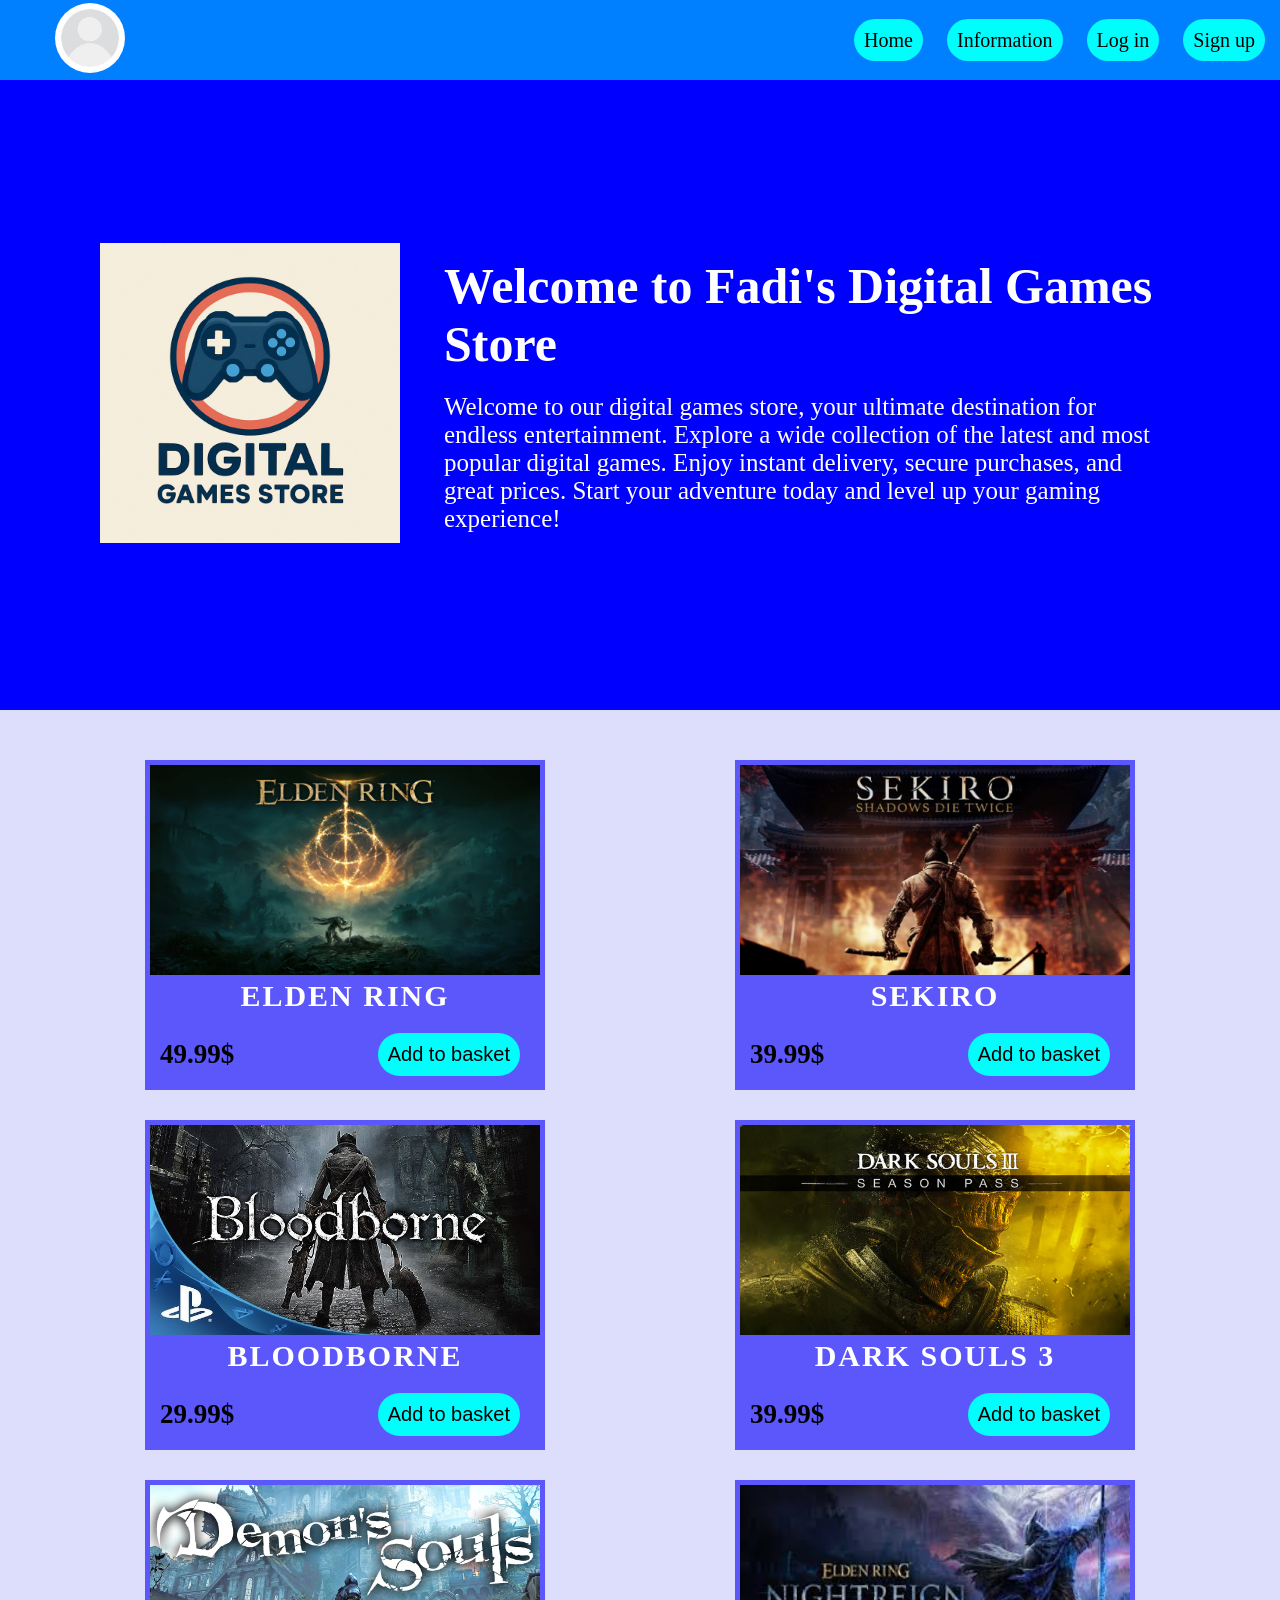
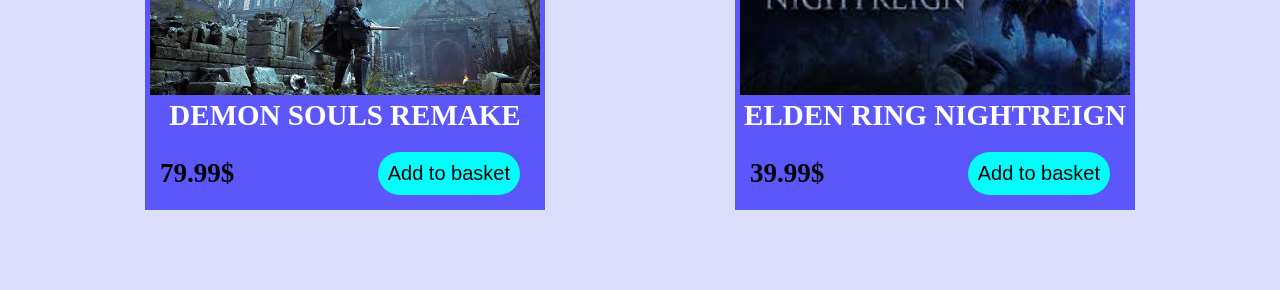
<file: Index.html>
<!DOCTYPE html>
<html lang="en">
<head>
  <meta charset="UTF-8">
  <title>Home</title>
  <link rel="stylesheet" href="Style.css">
  <script src="JS script.js"></script>
</head>
<body>
  <header>
    <div class="avatar">
      <img src="avatar 1.jpg" alt="">
    </div>
    <nav>
      <li><a href="Index.html">Home</a></li>
      <li><a href="games info.html">Information</a></li>
      <li><a href="Log in.php">Log in</a></li>
      <li><a href="Sign up.php">Sign up</a></li>
    </nav>
  </header>
  <main>
    <div class="left_side">
      <img src="Avatar.png" alt="">
    </div>
    <div class="right_side">
      <h1>Welcome to Fadi's Digital Games Store</h1>
      <p>
Welcome to our digital games store, your ultimate destination for endless entertainment.
Explore a wide collection of the latest and most popular digital games.
Enjoy instant delivery, secure purchases, and great prices.
Start your adventure today and level up your gaming experience!
      </p>
    </div>
  </main>
  <div class="products">
    <div class="game">
      <img src="Elden Ring.avif" alt="">
      <h3>Elden Ring</h3>
      <div class="info">
        <span>49.99$</span>
        <button class="btn" onclick="basket_mas('Elden Ring')">Add to basket</button>
      </div>
    </div>

    <div class="game">
      <img src="Sekiro.webp" alt="">
      <h3>Sekiro</h3>
      <div class="info">
        <span>39.99$</span>
        <button class="btn" onclick="basket_mas('Sekiro')">Add to basket</button>
      </div>
    </div>

    <div class="game">
      <img src="Bloodborn.jpg" alt=""> 
      <h3>Bloodborne</h3>
      <div class="info">
        <span>29.99$</span>
        <button class="btn" onclick="basket_mas('Bloodborn')">Add to basket</button>
      </div>
    </div>
    <div class="game">
      <img src="dark-souls-3jpg.jpg" alt="">
      <h3>Dark Souls 3</h3>
      <div class="info">
        <span>39.99$</span>
        <button class="btn" onclick="basket_mas('Dark Souls 3')">Add to basket</button>
      </div>
    </div>

    <div class="game">
      <img src="Demon souls.jpg" alt="">
      <h3 style="font-size: 29px; letter-spacing: 0;">Demon souls remake</h3>
      <div class="info">
        <span>79.99$</span>
        <button class="btn" onclick="basket_mas('Demon souls')">Add to basket</button>
      </div>
    </div>

    <div class="game">
      <img src="Elden ring nightreign.jpg" alt=""> 
      <h3 style="font-size: 29px; letter-spacing: 0;">Elden ring nightreign</h3>
      <div class="info">
        <span>39.99$</span>
        <button class="btn" onclick="basket_mas('Elden ring nightreign')">Add to basket</button>
      </div>
    </div>
  </div>
</body>
</html>
</file>
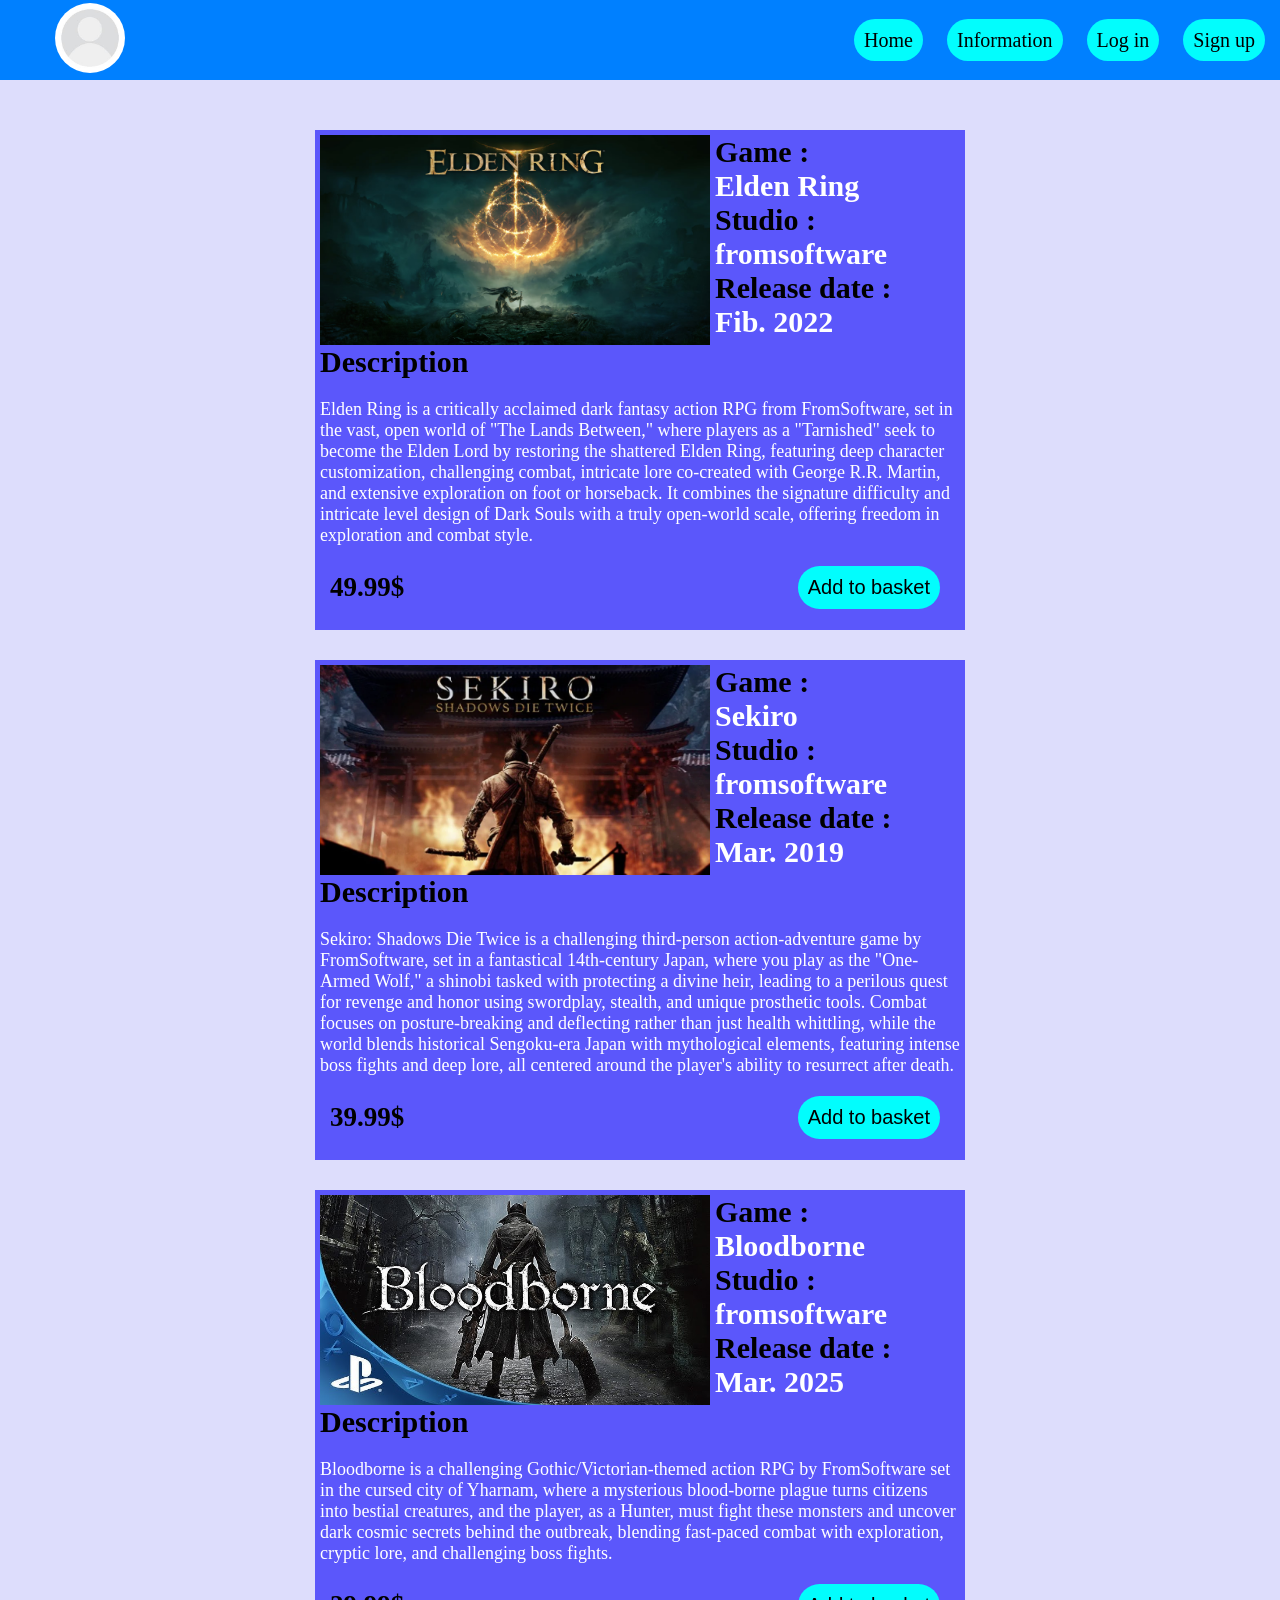
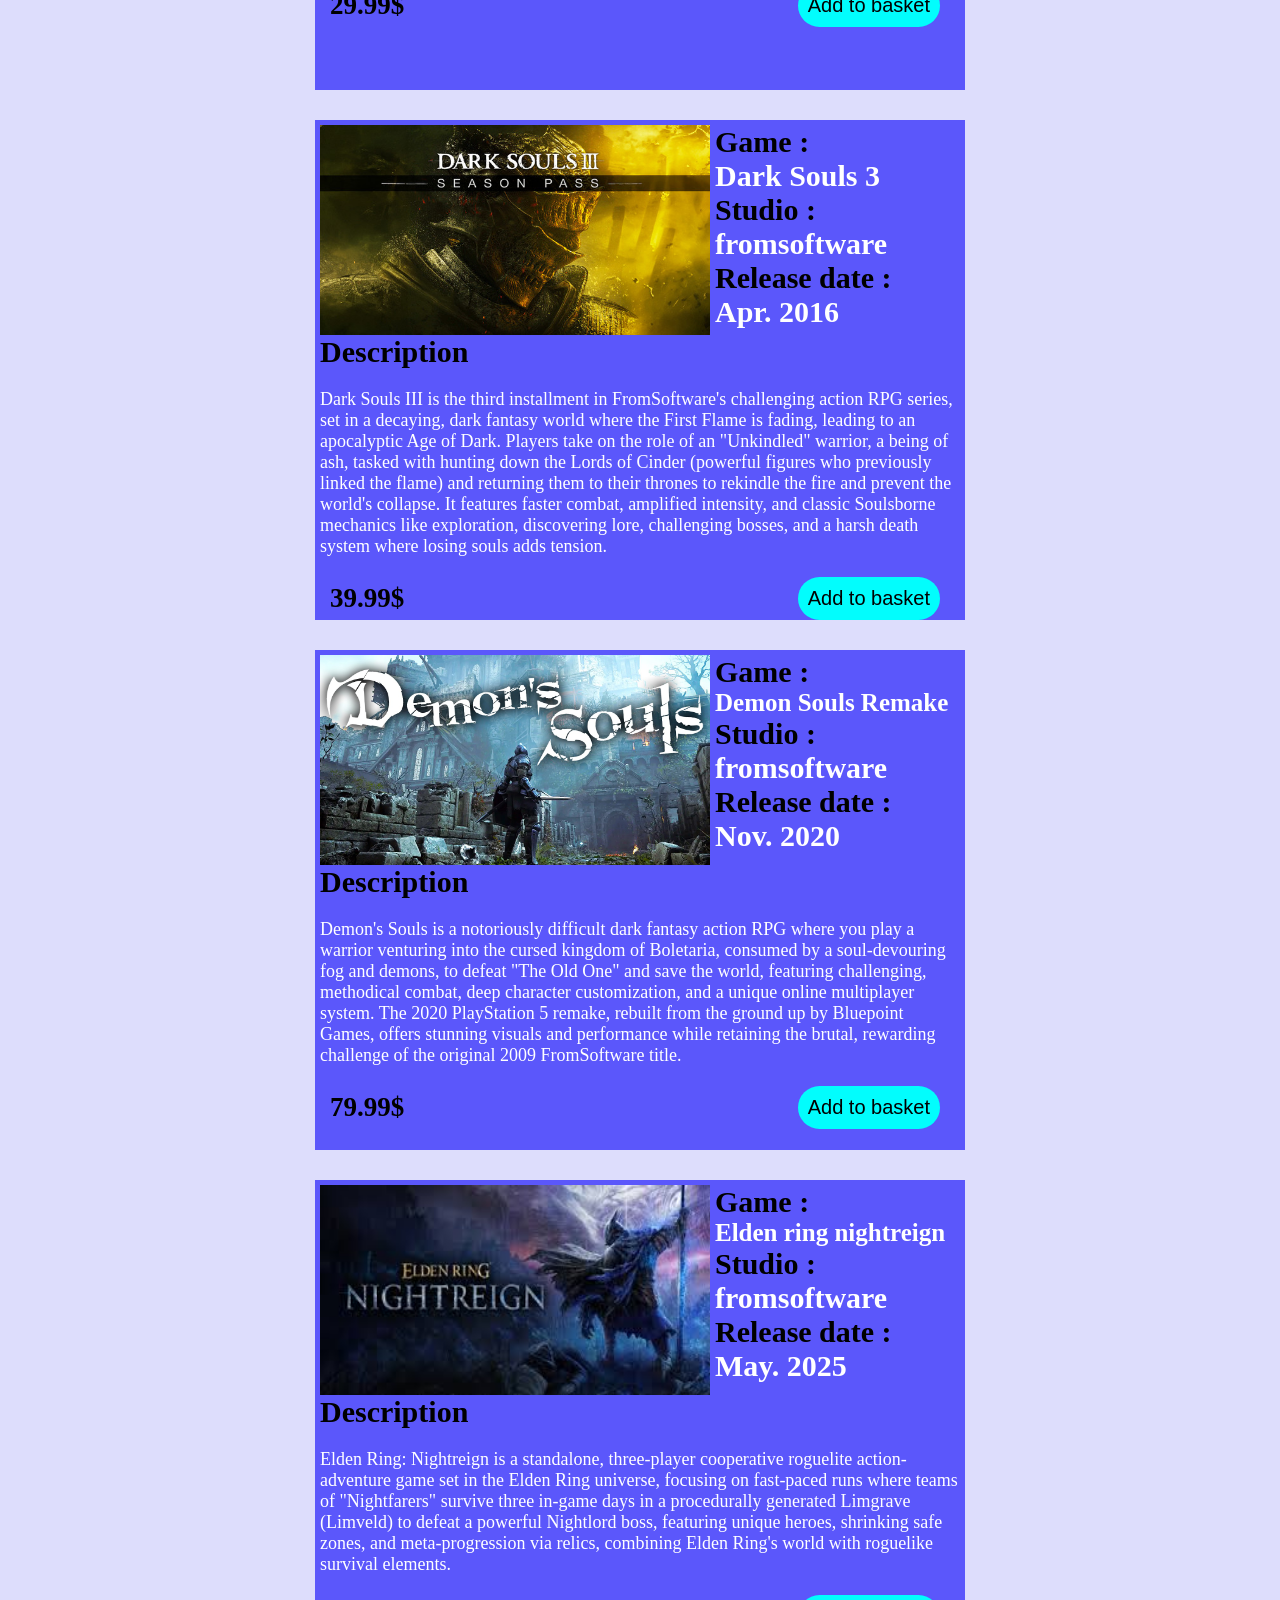
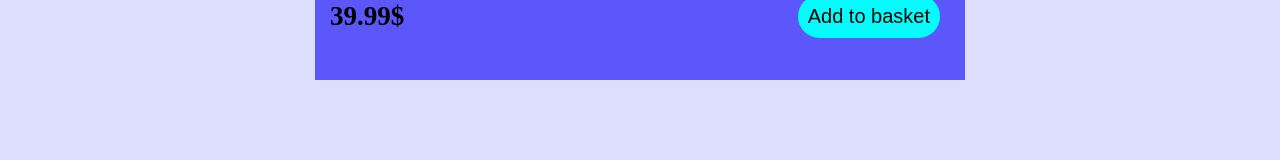
<file: games info.html>
<!DOCTYPE html>
<html lang="en">
<head>
  <meta charset="UTF-8">
  <title>Information</title>
  <link rel="stylesheet" href="Style.css">
  <style>
    .game {
      width: 650px;
      height: 500px;
    }
    .line1{
      display: flex;
      justify-content: space-between;
    }
    .game h3{
      width: 245px;
      font-size: 30px;
      text-transform: none;
      letter-spacing: 0;
      text-align: left;
    }
    .title_info {
      color: black;
      display: block;
    }
    .game p {
      font-size: 18px;
      color: white;
      margin-top: 20px;
    }
  </style>
  <script src="JS script.js"></script>
</head>
<body>
  <header>
    <div class="avatar">
      <img src="avatar 1.jpg" alt="">
    </div>
    <nav>
      <li><a href="Index.html">Home</a></li>
      <li><a href="games info.html">Information</a></li>
      <li><a href="Log in.php">Log in</a></li>
      <li><a href="Sign up.php">Sign up</a></li>
    </nav>
  </header>
  <div class="products" style="margin-top: 80px;">
    <div class="game">
      <div class="line1">
        <img src="Elden Ring.avif" alt="">
        <div class="a1">
          <h3> <span class="title_info">Game : </span>Elden Ring</h3>
          <h3> <span class="title_info">Studio : </span>fromsoftware</h3>
          <h3> <span class="title_info">Release date : </span>Fib. 2022</h3>
        </div>
      </div>
      <div>
        <h3> <span class="title_info">Description</span></h3>
        <p>
          Elden Ring is a critically acclaimed dark fantasy action RPG from FromSoftware, set in the vast, open world of "The Lands Between," where players as a "Tarnished" seek to become the Elden Lord by restoring the shattered Elden Ring, featuring deep character customization, challenging combat, intricate lore co-created with George R.R. Martin, and extensive exploration on foot or horseback. It combines the signature difficulty and intricate level design of Dark Souls with a truly open-world scale, offering freedom in exploration and combat style.
        </p>
      </div>
      <div class="info">
        <span>49.99$</span>
        <button class="btn" onclick="basket_mas('Elden Ring')">Add to basket</button>
      </div>
    </div>

    <div class="game">
      <div class="line1">
        <img src="Sekiro.webp" alt="">
        <div class="a1">
          <h3> <span class="title_info">Game : </span>Sekiro</h3>
          <h3> <span class="title_info">Studio : </span>fromsoftware</h3>
          <h3> <span class="title_info">Release date : </span>Mar. 2019</h3>
        </div>
      </div>
      <div>
        <h3> <span class="title_info">Description</span></h3>
        <p>
Sekiro: Shadows Die Twice is a challenging third-person action-adventure game by FromSoftware, set in a fantastical 14th-century Japan, where you play as the "One-Armed Wolf," a shinobi tasked with protecting a divine heir, leading to a perilous quest for revenge and honor using swordplay, stealth, and unique prosthetic tools. Combat focuses on posture-breaking and deflecting rather than just health whittling, while the world blends historical Sengoku-era Japan with mythological elements, featuring intense boss fights and deep lore, all centered around the player's ability to resurrect after death.
        </p>
      </div>
      <div class="info">
        <span>39.99$</span>
        <button class="btn" onclick="basket_mas('Sekiro')">Add to basket</button>
      </div>
    </div>

    <div class="game">
      <div class="line1">
        <img src="Bloodborn.jpg" alt="">
        <div class="a1">
          <h3> <span class="title_info">Game : </span>Bloodborne</h3>
          <h3> <span class="title_info">Studio : </span>fromsoftware</h3>
          <h3> <span class="title_info">Release date : </span>Mar. 2025</h3>
        </div>
      </div>
      <div>
        <h3> <span class="title_info">Description</span></h3>
        <p>
Bloodborne is a challenging Gothic/Victorian-themed action RPG by FromSoftware set in the cursed city of Yharnam, where a mysterious blood-borne plague turns citizens into bestial creatures, and the player, as a Hunter, must fight these monsters and uncover dark cosmic secrets behind the outbreak, blending fast-paced combat with exploration, cryptic lore, and challenging boss fights.
        </p>
      </div>
      <div class="info">
        <span>29.99$</span>
        <button class="btn" onclick="basket_mas('Bloodborne')">Add to basket</button>
      </div>
    </div>


    <div class="game">
      <div class="line1">
        <img src="dark-souls-3jpg.jpg" alt="">
        <div class="a1">
          <h3> <span class="title_info">Game : </span>Dark Souls 3</h3>
          <h3> <span class="title_info">Studio : </span>fromsoftware</h3>
          <h3> <span class="title_info">Release date : </span>Apr. 2016</h3>
        </div>
      </div>
      <div>
        <h3> <span class="title_info">Description</span></h3>
        <p>
Dark Souls III is the third installment in FromSoftware's challenging action RPG series, set in a decaying, dark fantasy world where the First Flame is fading, leading to an apocalyptic Age of Dark. Players take on the role of an "Unkindled" warrior, a being of ash, tasked with hunting down the Lords of Cinder (powerful figures who previously linked the flame) and returning them to their thrones to rekindle the fire and prevent the world's collapse. It features faster combat, amplified intensity, and classic Soulsborne mechanics like exploration, discovering lore, challenging bosses, and a harsh death system where losing souls adds tension. 
        </p>
      </div>
      <div class="info">
        <span>39.99$</span>
        <button class="btn" onclick="basket_mas('Dark Souls 3')">Add to basket</button>
      </div>
    </div>

    <div class="game">
      <div class="line1">
        <img src="Demon souls.jpg" alt="">
        <div class="a1">
          <h3 style="font-size: 25px;"> <span class="title_info" style="font-size: 30px;">Game : </span>Demon Souls Remake</h3>
          <h3> <span class="title_info">Studio : </span>fromsoftware</h3>
          <h3> <span class="title_info">Release date : </span>Nov. 2020</h3>
        </div>
      </div>
      <div>
        <h3> <span class="title_info">Description</span></h3>
        <p>
Demon's Souls is a notoriously difficult dark fantasy action RPG where you play a warrior venturing into the cursed kingdom of Boletaria, consumed by a soul-devouring fog and demons, to defeat "The Old One" and save the world, featuring challenging, methodical combat, deep character customization, and a unique online multiplayer system. The 2020 PlayStation 5 remake, rebuilt from the ground up by Bluepoint Games, offers stunning visuals and performance while retaining the brutal, rewarding challenge of the original 2009 FromSoftware title.
        </p>
      </div>
      <div class="info">
        <span>79.99$</span>
        <button class="btn" onclick="basket_mas('Demon Souls Remake')">Add to basket</button>
      </div>
    </div>

    <div class="game">
      <div class="line1">
        <img src="Elden ring nightreign.jpg" alt="">
        <div class="a1">
          <h3 style="font-size: 25px;"> <span class="title_info" style="font-size: 30px;">Game : </span>Elden ring nightreign</h3>
          <h3> <span class="title_info">Studio : </span>fromsoftware</h3>
          <h3> <span class="title_info">Release date : </span>May. 2025</h3>
        </div>
      </div>
      <div>
        <h3> <span class="title_info">Description</span></h3>
        <p>
Elden Ring: Nightreign is a standalone, three-player cooperative roguelite action-adventure game set in the Elden Ring universe, focusing on fast-paced runs where teams of "Nightfarers" survive three in-game days in a procedurally generated Limgrave (Limveld) to defeat a powerful Nightlord boss, featuring unique heroes, shrinking safe zones, and meta-progression via relics, combining Elden Ring's world with roguelike survival elements.
        </p>
      </div>
      <div class="info">
        <span>39.99$</span>
        <button class="btn" onclick="basket_mas('Elden ring nightreign')">Add to basket</button>
      </div>
    </div>


  </div>
</body>
</html>
</file>
<file: Style.css>
* {
  margin: 0;
  padding: 0;
  box-sizing: border-box;
}
body {
  background: #ddddfc;
}
header {
  height: 80px;
  width: 100%;
  top: 0;
  background: #0080ff;
  position: fixed;
  display:flex;
  justify-content: space-between;
  align-items: center;
  padding: 5px;
}
.avatar img {
  height: 70px;
  border-radius: 50%;
  margin: 0 0 0 50px;
}
li , .btn {
  display: inline;
  background: #02fdfd;
  padding: 10px;
  margin: 10px;
  border-radius: 99px;
  font-size: 20px;
  border: none;
}
li:hover , .btn:hover{
  background: darkblue;
}
li a {
  text-decoration: none;
  color: black;
}
li:hover a ,.btn:hover{
  color: white;
}
main {
  width: 100%;
  height: 70vh;
  margin-top: 80px;
  padding: 100px;
  background: blue;
  display: flex;
  justify-content: space-between;
  align-items: center;
}
.signup-main {
  width: 100%;
  min-height: calc(100vh - 80px);
  margin-top: 80px;
  padding: 40px 20px;
  background: #ddddfc;
  display: flex;
  justify-content: center;
  align-items: flex-start;
  height: auto;
}

.sign_up {
  width: 700px;
  max-width: 100%;
  background: #e8e8e8;
  border: 3px solid #5050e9;
  padding: 30px;
  margin: 0 auto;
}
.left_side img {
  width: 300px;
}
.right_side {
  width: 70%;
  padding: 20px;
}
.right_side h1{
  font-size: 50px;
  color: white;
}
.right_side p{
  font-size: 25px;
  color: white;
  margin-top: 20px;
}
.products{
  width: 100%;
  padding: 50px;
  display: flex;
  flex-wrap: wrap;
  justify-content: space-around;
}
.game {
  width: 400px;
  height: 330px;
  border: 5px solid #5b57fb;
  background: #5b57fb;
  margin-bottom: 30px
}
.game img {
  width: 390px;
  height: 210px;
  /* max-height: 200px; */
}
.game h3{
  width: 100%;
  font-weight: bold;
  text-align: center;
  font-size: 30px;
  color: white;
  text-transform: uppercase;
  letter-spacing: 2px;
}
.info{
  width: calc(100% - 20px);
  margin: 10px;
  display: flex;
  justify-content: space-between;
  align-items: center;
  bottom: 0px;
}
.info span{
  font-size: 27px;
  font-weight: bold;
}
.sign_in {
  height: fit-content;
  width: 450px;
  background: #e8e8e8;
  border: 3px solid #5050e9;
  padding: 30px;
  /* border-radius: 20px; */
}
.sign_in fieldset {
  padding: 30px;
}
.sign_in legend {
  font-size: 25px;
  color: #5050e9;
  font-weight: 600;
}
.sign_in label {
  font-size: 20px;
}
.sign_in input {
  font-size: 20px;
  width: 100%;
  color: #4a4a4a;
}
.sign_in input[type="button"] {
  width: 100%;
  height: 40px;
  background: #5050e9;
  color: white;
  font-weight: 500;
  /* border-radius: 50px; */
}
input[type="button"]:hover {
  background: #00ae00;
}
.sign_in a {
  text-decoration: none;
  font-size: 17px;
  font-weight: 500;
  color: #5050e9;
}
.sign_up {
  width: 700px;
  max-width: 100%;
  background: #e8e8e8;
  border: 3px solid #5050e9;
  padding: 30px;
  margin: 0 auto;
}
.sign_up fieldset {
  padding: 30px;
}
.sign_up legend {
  padding: 0 5px;
  font-size: 30px;
  color: #5050e9;
  font-weight: 600;
}
.sign_up .content {
  width: 100%;
  display: flex;
  justify-content: space-between;
  align-items: flex-start;
  gap: 20px;
}
.sign_up .left_bar {
  width: 45%;
}
.sign_up .right_bar {
  width: 55%;
}
.sign_up p {
  font-size: 22px;
  color: #5050e9;
  font-weight: 600;
  margin: 10px 0 15px;
}
.sign_up label {
  display: block;
  height: 50px;
  font-size: 20px;
  padding-top: 5px;
}
.sign_up .right_bar input {
  display: block;
  width: 100%;
  height: 35px;
  margin: 0 0 20px;
  padding: 5px 15px;
  font-size: 20px;
  color: #4a4a4a;
  border: 1px solid #5050e9;
  background: white;
}
.sign_up .form_space {
  height: 40px;
}
.sign_up .expiration {
  display: flex;
  gap: 10px;
  margin-bottom: 15px;
}
.sign_up .expiration select {
  width: 50%;
  height: 35px;
  padding: 5px;
  font-size: 20px;
  color: #4a4a4a;
  border: 1px solid #5050e9;
  background: white;
}
.sign_up .footer {
  display: flex;
  justify-content: flex-end;
  margin-top: 25px;
}
.sign_up .footer input[type="submit"] {
  width: 150px;
  height: 40px;
  background: #5050e9;
  color: white;
  font-size: 18px;
  font-weight: 500;
  border: none;
  border-radius: 50px;
  cursor: pointer;
}
.sign_up .footer input[type="submit"]:hover {
  background: #00ae00;
}
</file>
